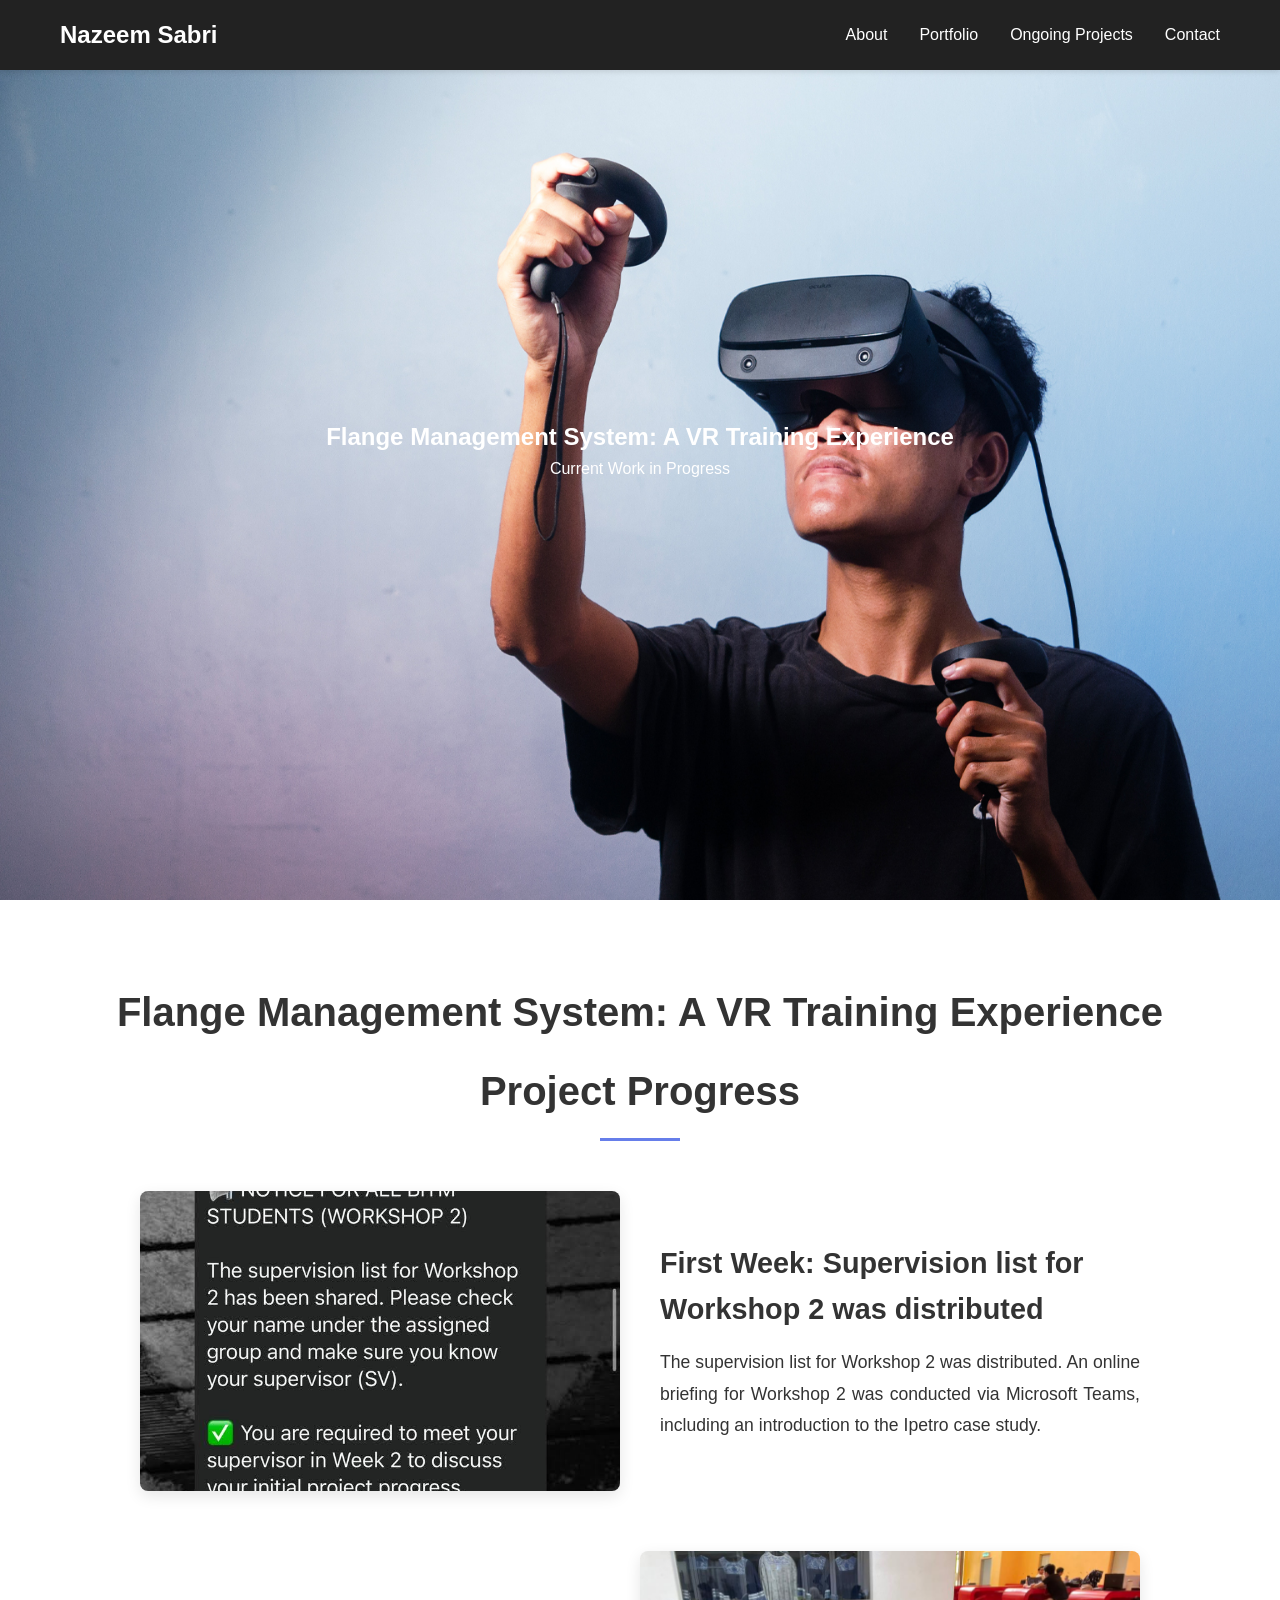
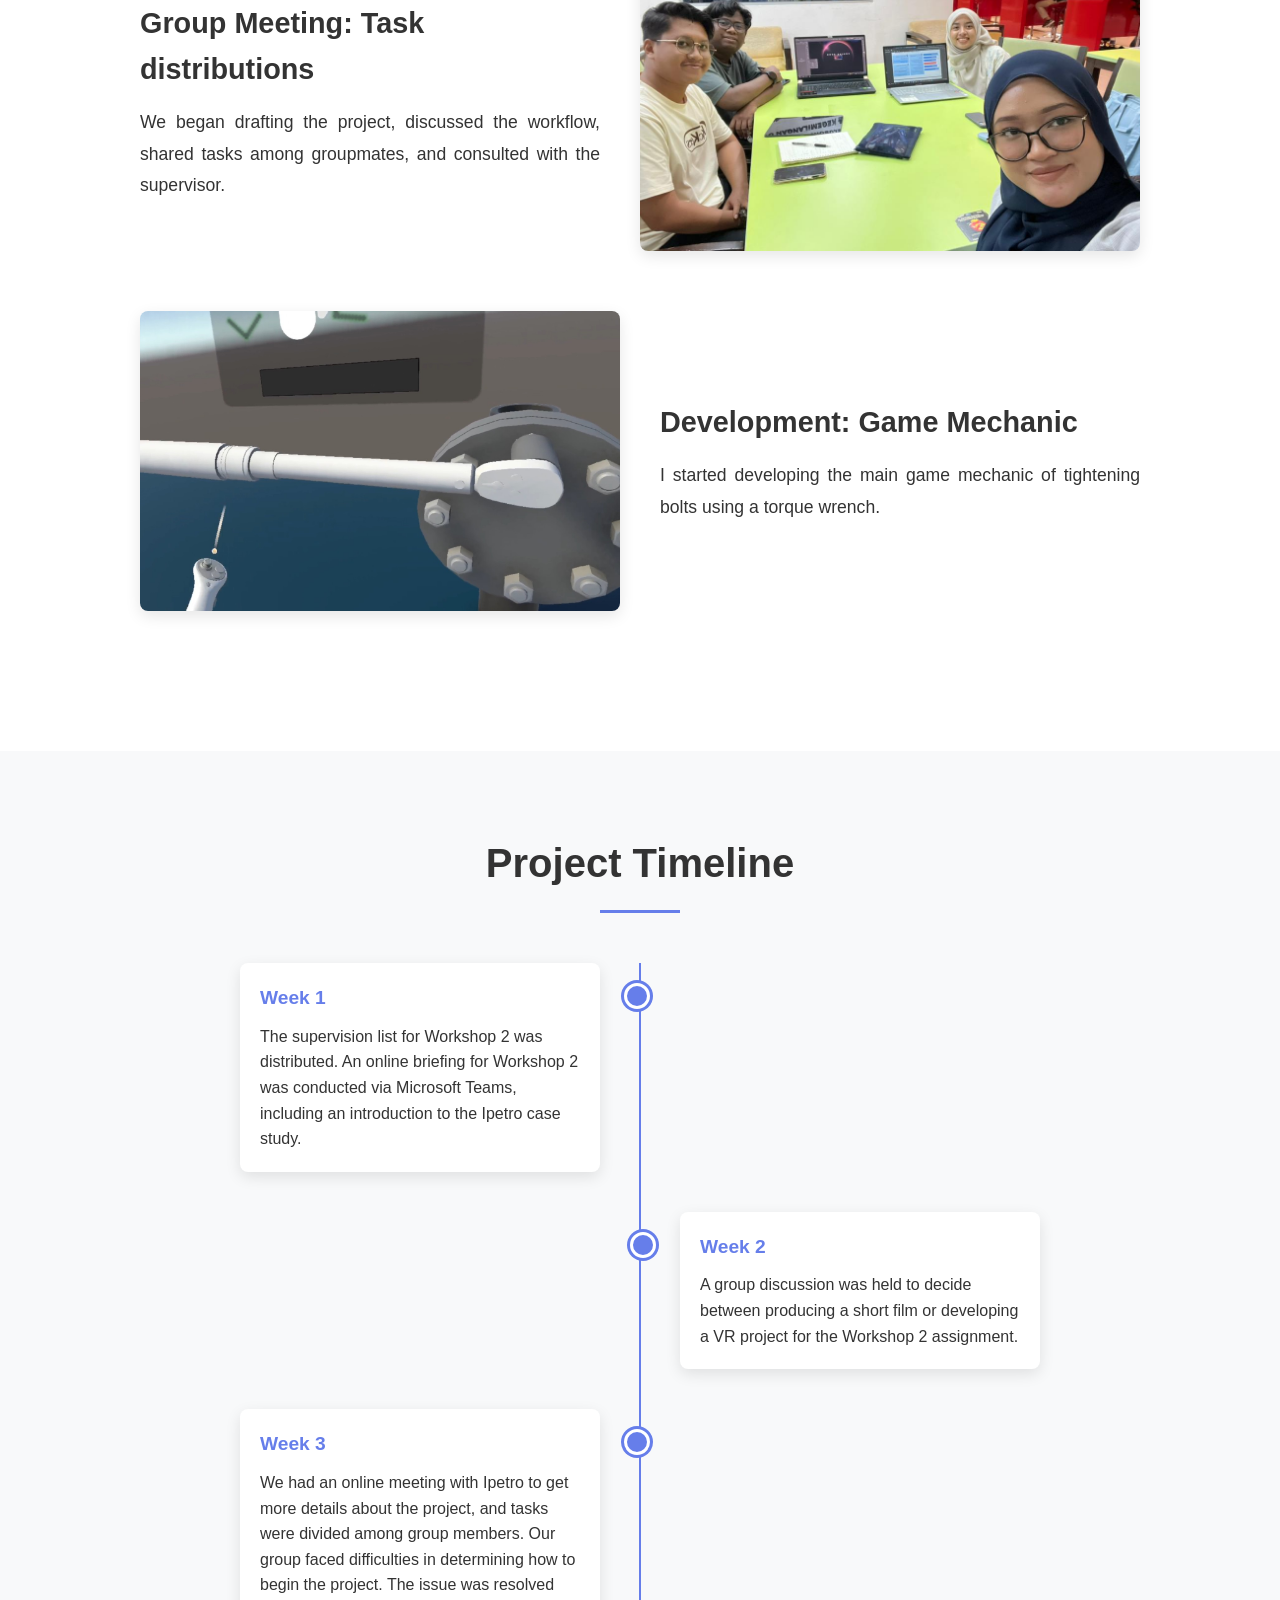
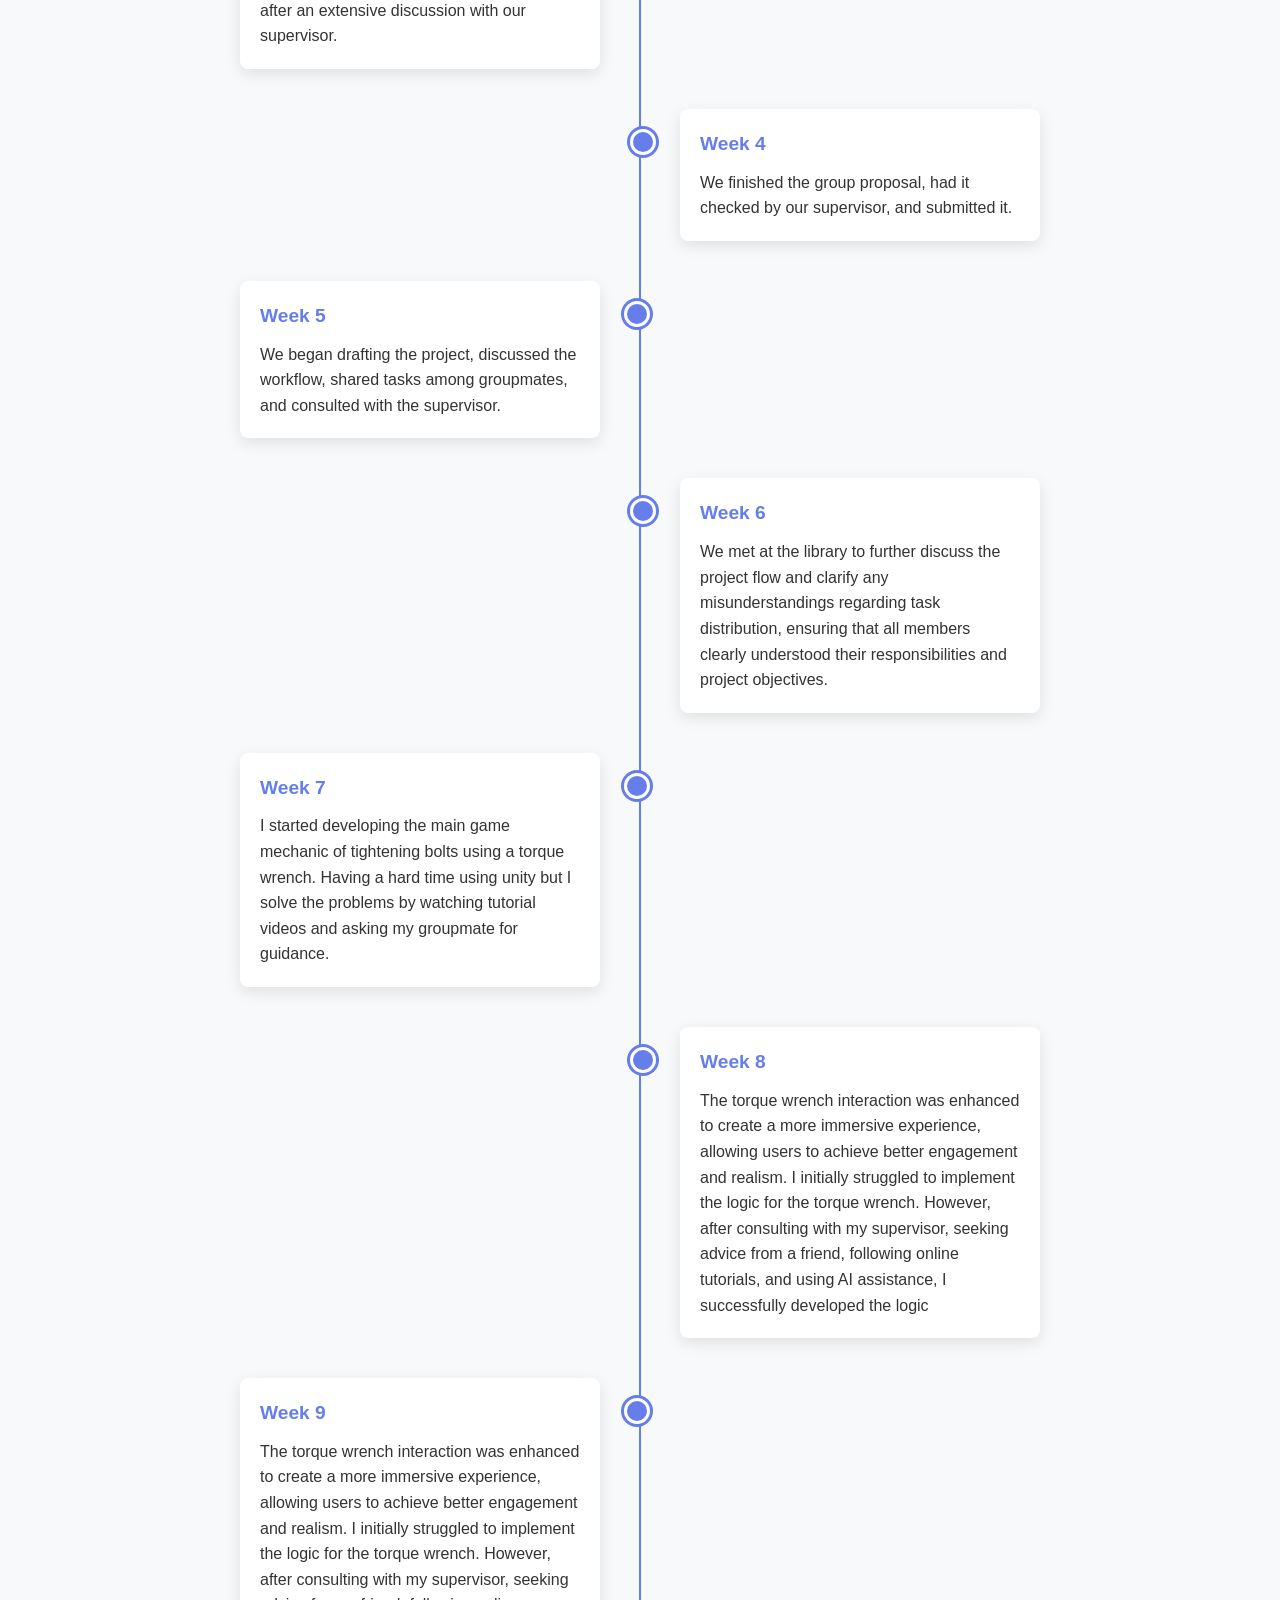
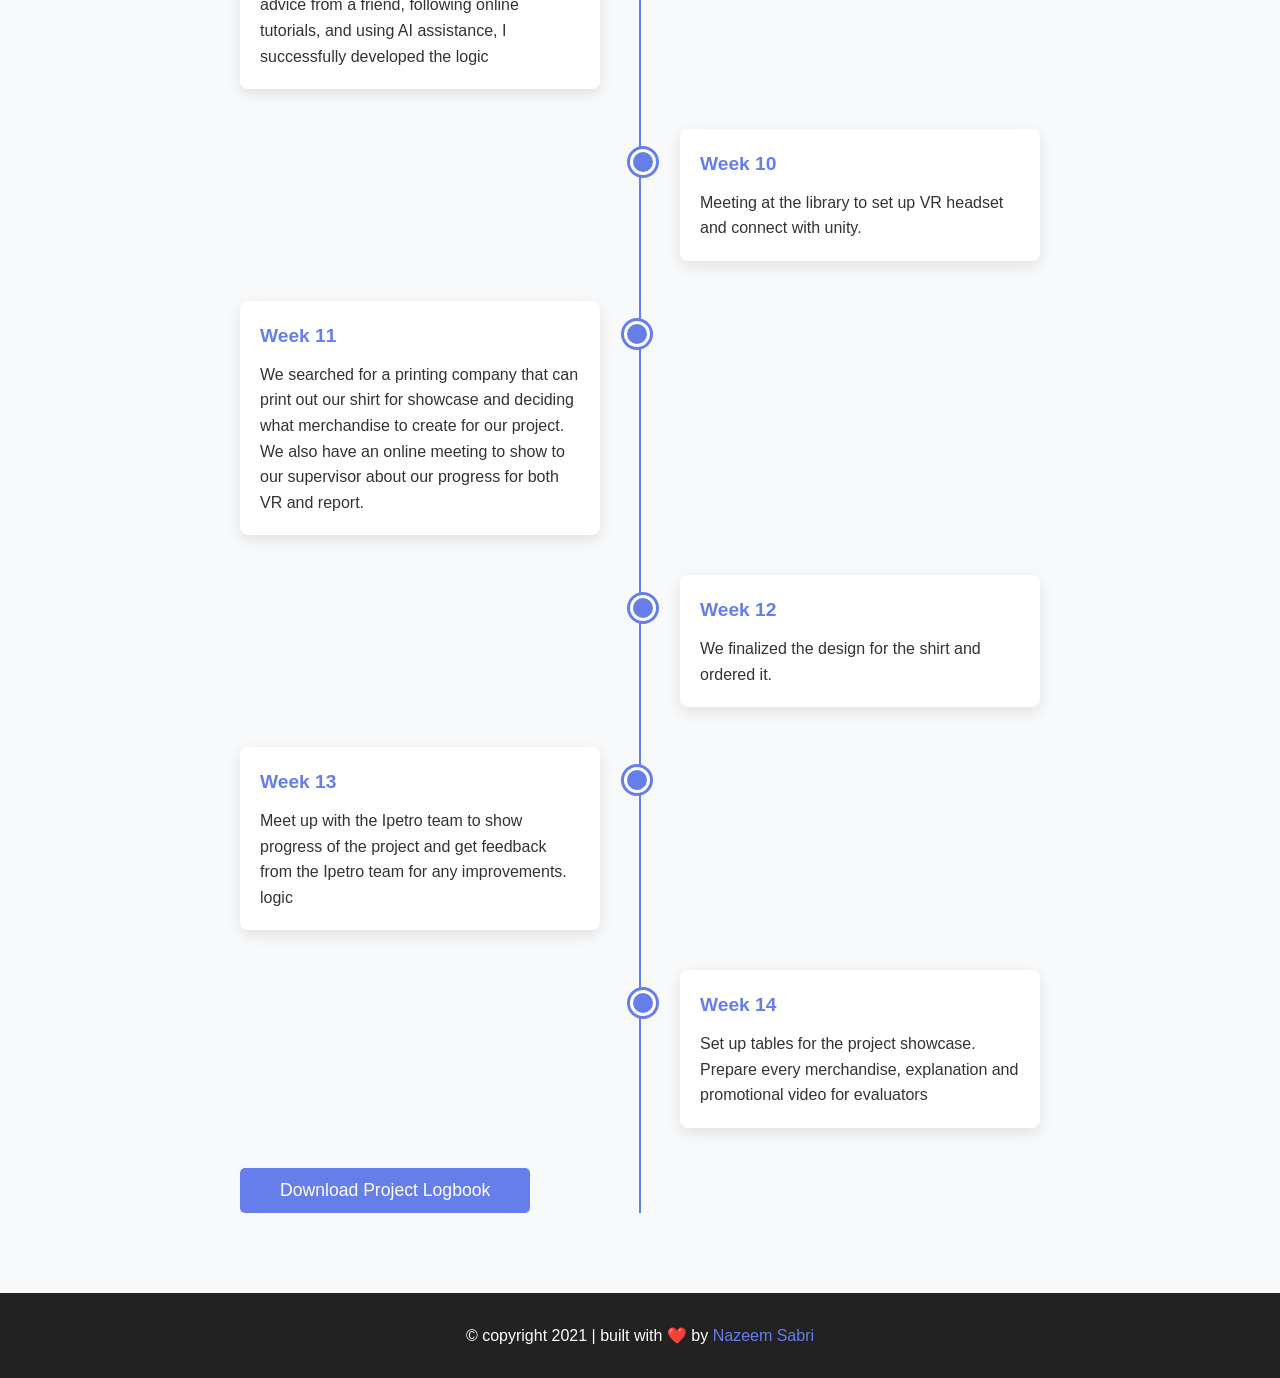
<file: ongoing-projects.html>
<!doctype html>
<html lang="en">
  <head>
    <meta charset="UTF-8" />
    <meta name="viewport" content="width=device-width, initial-scale=1.0" />
    <title>Ongoing Projects - Nazeem Sabri</title>
    <link rel="stylesheet" href="css/style.css" />
  </head>
  <body>
    <!-- Navigation -->
    <nav class="navbar">
      <div class="container">
        <a href="index.html" class="navbar-brand">Nazeem Sabri</a>
        <div class="hamburger" id="hamburger">
          <span></span>
          <span></span>
          <span></span>
        </div>
        <ul class="nav-menu" id="navMenu">
          <li><a href="index.html#about" class="nav-link">About</a></li>
          <li><a href="index.html#portfolio" class="nav-link">Portfolio</a></li>
          <li><a href="index.html#ongoing" class="nav-link">Ongoing Projects</a></li>
          <li><a href="index.html#contact" class="nav-link">Contact</a></li>
        </ul>
      </div>
    </nav>

    <!-- Hero Section -->
    <section class="heroHOP1" id="home">
      <h1>Flange Management System: A VR Training Experience</h1>
      <p>Current Work in Progress</p>
    </section>

    <!-- Project Sections -->
    <section class="projects" id="ongoing">
      <div class="container">
        <h2>Flange Management System: A VR Training Experience</h2>
        <h2>Project Progress</h2>
        <hr />

        <div class="project-section">
          <div class="project-content">
            <img src="img/HOP1/hopT1.jpg" alt="Project A" class="project-img" />
            <div class="project-text">
              <h3>First Week: Supervision list for Workshop 2 was distributed</h3>
              <p>The supervision list for Workshop 2 was distributed. An online briefing for Workshop 2 was conducted via Microsoft Teams, including an introduction to the Ipetro case study.</p>
            </div>
          </div>
        </div>

        <div class="project-section">
          <div class="project-content reverse">
            <img src="img/HOP1/hopT3.jpeg" alt="Project B" class="project-img" />
            <div class="project-text">
              <h3>Group Meeting: Task distributions</h3>
              <p>We began drafting the project, discussed the workflow, shared tasks among groupmates, and consulted with the supervisor.</p>
            </div>
          </div>
        </div>

        <div class="project-section">
          <div class="project-content">
            <img src="img/HOP1/hopT4.jpg" alt="Project C" class="project-img" />
            <div class="project-text">
              <h3>Development: Game Mechanic</h3>
              <p>I started developing the main game mechanic of tightening bolts using a torque wrench.</p>
            </div>
          </div>
        </div>
      </div>
    </section>

    <!-- Timeline Section -->
    <section class="timeline-section">
      <div class="container">
        <h2>Project Timeline</h2>
        <hr />
        <div class="timeline">
          <div class="timeline-item">
            <div class="timeline-content">
              <h3>Week 1</h3>
              <p>The supervision list for Workshop 2 was distributed. An online briefing for Workshop 2 was conducted via Microsoft Teams, including an introduction to the Ipetro case study.</p>
            </div>
          </div>
          <div class="timeline-item">
            <div class="timeline-content">
              <h3>Week 2</h3>
              <p>A group discussion was held to decide between producing a short film or developing a VR project for the Workshop 2 assignment.</p>
            </div>
          </div>
          <div class="timeline-item">
            <div class="timeline-content">
              <h3>Week 3</h3>
              <p>
                We had an online meeting with Ipetro to get more details about the project, and tasks were divided among group members. Our group faced difficulties in determining how to begin the
                project. The issue was resolved after an extensive discussion with our supervisor.
              </p>
            </div>
          </div>
          <div class="timeline-item">
            <div class="timeline-content">
              <h3>Week 4</h3>
              <p>We finished the group proposal, had it checked by our supervisor, and submitted it.</p>
            </div>
          </div>
          <div class="timeline-item">
            <div class="timeline-content">
              <h3>Week 5</h3>
              <p>We began drafting the project, discussed the workflow, shared tasks among groupmates, and consulted with the supervisor.</p>
            </div>
          </div>
          <div class="timeline-item">
            <div class="timeline-content">
              <h3>Week 6</h3>
              <p>
                We met at the library to further discuss the project flow and clarify any misunderstandings regarding task distribution, ensuring that all members clearly understood their
                responsibilities and project objectives.
              </p>
            </div>
          </div>
          <div class="timeline-item">
            <div class="timeline-content">
              <h3>Week 7</h3>
              <p>
                I started developing the main game mechanic of tightening bolts using a torque wrench. Having a hard time using unity but I solve the problems by watching tutorial videos and asking my
                groupmate for guidance.
              </p>
            </div>
          </div>
          <div class="timeline-item">
            <div class="timeline-content">
              <h3>Week 8</h3>
              <p>
                The torque wrench interaction was enhanced to create a more immersive experience, allowing users to achieve better engagement and realism. I initially struggled to implement the logic
                for the torque wrench. However, after consulting with my supervisor, seeking advice from a friend, following online tutorials, and using AI assistance, I successfully developed the
                logic
              </p>
            </div>
          </div>
          <div class="timeline-item">
            <div class="timeline-content">
              <h3>Week 9</h3>
              <p>
                The torque wrench interaction was enhanced to create a more immersive experience, allowing users to achieve better engagement and realism. I initially struggled to implement the logic
                for the torque wrench. However, after consulting with my supervisor, seeking advice from a friend, following online tutorials, and using AI assistance, I successfully developed the
                logic
              </p>
            </div>
          </div>
          <div class="timeline-item">
            <div class="timeline-content">
              <h3>Week 10</h3>
              <p>Meeting at the library to set up VR headset and connect with unity.</p>
            </div>
          </div>
          <div class="timeline-item">
            <div class="timeline-content">
              <h3>Week 11</h3>
              <p>
                We searched for a printing company that can print out our shirt for showcase and deciding what merchandise to create for our project. We also have an online meeting to show to our
                supervisor about our progress for both VR and report.
              </p>
            </div>
          </div>
          <div class="timeline-item">
            <div class="timeline-content">
              <h3>Week 12</h3>
              <p>We finalized the design for the shirt and ordered it.</p>
            </div>
          </div>
          <div class="timeline-item">
            <div class="timeline-content">
              <h3>Week 13</h3>
              <p>Meet up with the Ipetro team to show progress of the project and get feedback from the Ipetro team for any improvements. logic</p>
            </div>
          </div>
          <div class="timeline-item">
            <div class="timeline-content">
              <h3>Week 14</h3>
              <p>Set up tables for the project showcase. Prepare every merchandise, explanation and promotional video for evaluators</p>
            </div>
          </div>
          <!-- ================================Download the full timeline as a PDF=============================== -->
          <a href="LOGBOOK_WORKSHOP2_NazeemSabri.pdf" download>
            <button class="btn-submit">Download Project Logbook</button>
          </a>
        </div>
      </div>
    </section>

    <!-- Footer -->
    <footer>
      <div class="container">
        <p>&copy; copyright 2021 | built with ❤️ by <a href="https://www.instagram.com/mnsb289/" target="_blank">Nazeem Sabri</a></p>
      </div>
    </footer>
    <script src="js/script.js"></script>
  </body>
</html>
</file>
<file: css/style.css>
* {
  margin: 0;
  padding: 0;
  box-sizing: border-box;
}

body {
  font-family: "Segoe UI", Tahoma, Geneva, Verdana, sans-serif;
  line-height: 1.6;
  color: #333;
}

/* Navigation */
.navbar {
  background-color: #222;
  padding: 1rem 0;
  position: fixed;
  width: 100%;
  top: 0;
  z-index: 1000;
  box-shadow: 0 2px 5px rgba(0, 0, 0, 0.1);
}

.navbar .container {
  max-width: 1200px;
  margin: 0 auto;
  padding: 0 20px;
  display: flex;
  justify-content: space-between;
  align-items: center;
}

.navbar-brand {
  color: #fff;
  text-decoration: none;
  font-size: 1.5rem;
  font-weight: bold;
}

.nav-menu {
  display: flex;
  list-style: none;
  gap: 2rem;
}

.nav-menu a {
  color: #fff;
  text-decoration: none;
  transition: color 0.3s;
}

.nav-menu a:hover {
  color: #5cb3fd;
}

.hamburger {
  display: none;
  flex-direction: column;
  cursor: pointer;
}

.hamburger span {
  width: 25px;
  height: 3px;
  background-color: #fff;
  margin: 3px 0;
  transition: 0.3s;
}

/* Hero Section */
.hero {
  background-image: url(../img/a3.jpg);
  background-size: cover;
  background-repeat: no-repeat;
  color: white;
  text-align: center;
  min-height: 100vh;
  display: flex;
  flex-direction: column;
  justify-content: center;
  align-items: center;
  padding: 20px;
}

.heroHOP1 {
  background-image: url(../img/portfolioImg/HOP1.jpg);
  background-size: cover;
  background-repeat: no-repeat;
  color: white;
  text-align: center;
  min-height: 100vh;
  display: flex;
  flex-direction: column;
  justify-content: center;
  align-items: center;
  padding: 20px;
}

.hero-img {
  width: 200px;
  height: 200px;
  border-radius: 50%;
  object-fit: cover;
  border: 5px solid white;
  margin-bottom: 20px;
  box-shadow: 0 10px 30px rgba(0, 0, 0, 0.3);
}

.hero h1 {
  font-size: 3rem;
  margin-bottom: 10px;
}

.hero p {
  font-size: 1.3rem;
  opacity: 0.9;
}

.btn-explore {
  margin-top: 30px;
  padding: 15px 40px;
  background-color: white;
  color: #667eea;
  text-decoration: none;
  border-radius: 50px;
  font-size: 1.1rem;
  font-weight: 600;
  transition:
    transform 0.3s,
    box-shadow 0.3s;
  display: inline-block;
}

.btn-explore:hover {
  transform: translateY(-3px);
  box-shadow: 0 10px 25px rgba(0, 0, 0, 0.2);
}

/* Sections */
section {
  padding: 80px 20px;
}

.container {
  max-width: 1200px;
  margin: 0 auto;
}

h2 {
  text-align: center;
  font-size: 2.5rem;
  margin-bottom: 15px;
  color: #333;
}

hr {
  width: 80px;
  height: 3px;
  background-color: #667eea;
  border: none;
  margin: 0 auto 50px;
}

/* About Section */
.about {
  background-color: #f8f9fa;
}

.about-content {
  display: grid;
  grid-template-columns: 1fr 1fr;
  gap: 40px;
  max-width: 900px;
  margin: 0 auto;
}

.about-content p {
  font-size: 1.1rem;
  line-height: 1.8;
  text-align: justify;
}

/* Portfolio Section */
.portfolio-grid {
  display: grid;
  grid-template-columns: repeat(auto-fit, minmax(300px, 1fr));
  gap: 30px;
  margin-top: 40px;
}

.portfolio-item {
  position: relative;
  overflow: hidden;
  border-radius: 8px;
  box-shadow: 0 5px 15px rgba(0, 0, 0, 0.1);
  transition:
    transform 0.3s,
    box-shadow 0.3s;
}

.portfolio-item:hover {
  transform: translateY(-10px);
  box-shadow: 0 15px 30px rgba(0, 0, 0, 0.2);
}

.portfolio-item img {
  width: 100%;
  height: 250px;
  object-fit: cover;
  display: block;
}

.portfolio-link {
  display: block;
}

/* Ongoing Projects Section */
.ongoing {
  background-color: #f8f9fa;
}

/* Projects Section */
.projects {
  padding: 80px 20px;
  background-color: #fff;
}

.project-section {
  margin-bottom: 60px;
}

.project-content {
  display: flex;
  align-items: center;
  gap: 40px;
  max-width: 1000px;
  margin: 0 auto;
}

.project-content.reverse {
  flex-direction: row-reverse;
}

.project-img {
  width: 50%;
  height: 300px;
  object-fit: cover;
  border-radius: 8px;
  box-shadow: 0 5px 15px rgba(0, 0, 0, 0.1);
}

.project-text {
  width: 50%;
}

.project-text h3 {
  font-size: 1.8rem;
  margin-bottom: 15px;
  color: #333;
}

.project-text p {
  font-size: 1.1rem;
  line-height: 1.8;
  text-align: justify;
}

/* Timeline Section */
.timeline-section {
  background-color: #f8f9fa;
  padding: 80px 20px;
}

.timeline {
  position: relative;
  max-width: 800px;
  margin: 0 auto;
}

.timeline::before {
  content: "";
  position: absolute;
  left: 50%;
  width: 2px;
  height: 100%;
  background-color: #667eea;
  transform: translateX(-50%);
}

.timeline-item {
  position: relative;
  margin-bottom: 40px;
  width: 50%;
  padding-right: 40px;
}

.timeline-item:nth-child(even) {
  left: 50%;
  padding-right: 0;
  padding-left: 40px;
}

.timeline-item::before {
  content: "";
  position: absolute;
  top: 20px;
  right: -10px;
  width: 20px;
  height: 20px;
  background-color: #667eea;
  border-radius: 50%;
  border: 3px solid #fff;
  box-shadow: 0 0 0 3px #667eea;
}

.timeline-item:nth-child(even)::before {
  left: -10px;
  right: auto;
}

.timeline-content {
  background-color: #fff;
  padding: 20px;
  border-radius: 8px;
  box-shadow: 0 5px 15px rgba(0, 0, 0, 0.1);
}

.timeline-content h3 {
  font-size: 1.2rem;
  margin-bottom: 10px;
  color: #667eea;
}

.timeline-content p {
  font-size: 1rem;
  line-height: 1.6;
}

/* Contact Section */
.contact {
  background-color: #f8f9fa;
}

.contact-form {
  max-width: 700px;
  margin: 0 auto;
}

.form-group {
  margin-bottom: 20px;
}

.form-group label {
  display: block;
  margin-bottom: 5px;
  font-weight: 600;
  color: #555;
}

.form-group input,
.form-group select,
.form-group textarea {
  width: 100%;
  padding: 12px;
  border: 1px solid #ddd;
  border-radius: 5px;
  font-size: 1rem;
  font-family: inherit;
  transition: border-color 0.3s;
}

.form-group input:focus,
.form-group select:focus,
.form-group textarea:focus {
  outline: none;
  border-color: #667eea;
}

.btn-submit {
  background-color: #667eea;
  color: white;
  padding: 12px 40px;
  border: none;
  border-radius: 5px;
  font-size: 1.1rem;
  cursor: pointer;
  transition: background-color 0.3s;
}

.btn-submit:hover {
  background-color: #5568d3;
}

/* Footer */
footer {
  background-color: #222;
  color: white;
  text-align: center;
  padding: 30px 20px;
}

footer a {
  color: #667eea;
  text-decoration: none;
}

footer a:hover {
  text-decoration: underline;
}

/* Responsive */
@media (max-width: 768px) {
  .hamburger {
    display: flex;
  }

  .nav-menu {
    position: fixed;
    left: -100%;
    top: 60px;
    flex-direction: column;
    background-color: #222;
    width: 100%;
    text-align: center;
    transition: 0.3s;
    padding: 20px 0;
  }

  .nav-menu.active {
    left: 0;
  }

  .hero h1 {
    font-size: 2rem;
  }

  .about-content {
    grid-template-columns: 1fr;
  }

  .portfolio-grid {
    grid-template-columns: 1fr;
  }

  .project-content {
    flex-direction: column;
    gap: 20px;
  }

  .project-content.reverse {
    flex-direction: column;
  }

  .project-img {
    width: 100%;
  }

  .project-text {
    width: 100%;
  }

  .timeline::before {
    left: 20px;
  }

  .timeline-item {
    width: 100%;
    padding-right: 0;
    padding-left: 60px;
  }

  .timeline-item:nth-child(even) {
    left: 0;
    padding-left: 60px;
  }

  .timeline-item::before {
    left: 10px;
    right: auto;
  }

  .timeline-item:nth-child(even)::before {
    left: 10px;
  }
}
</file>
